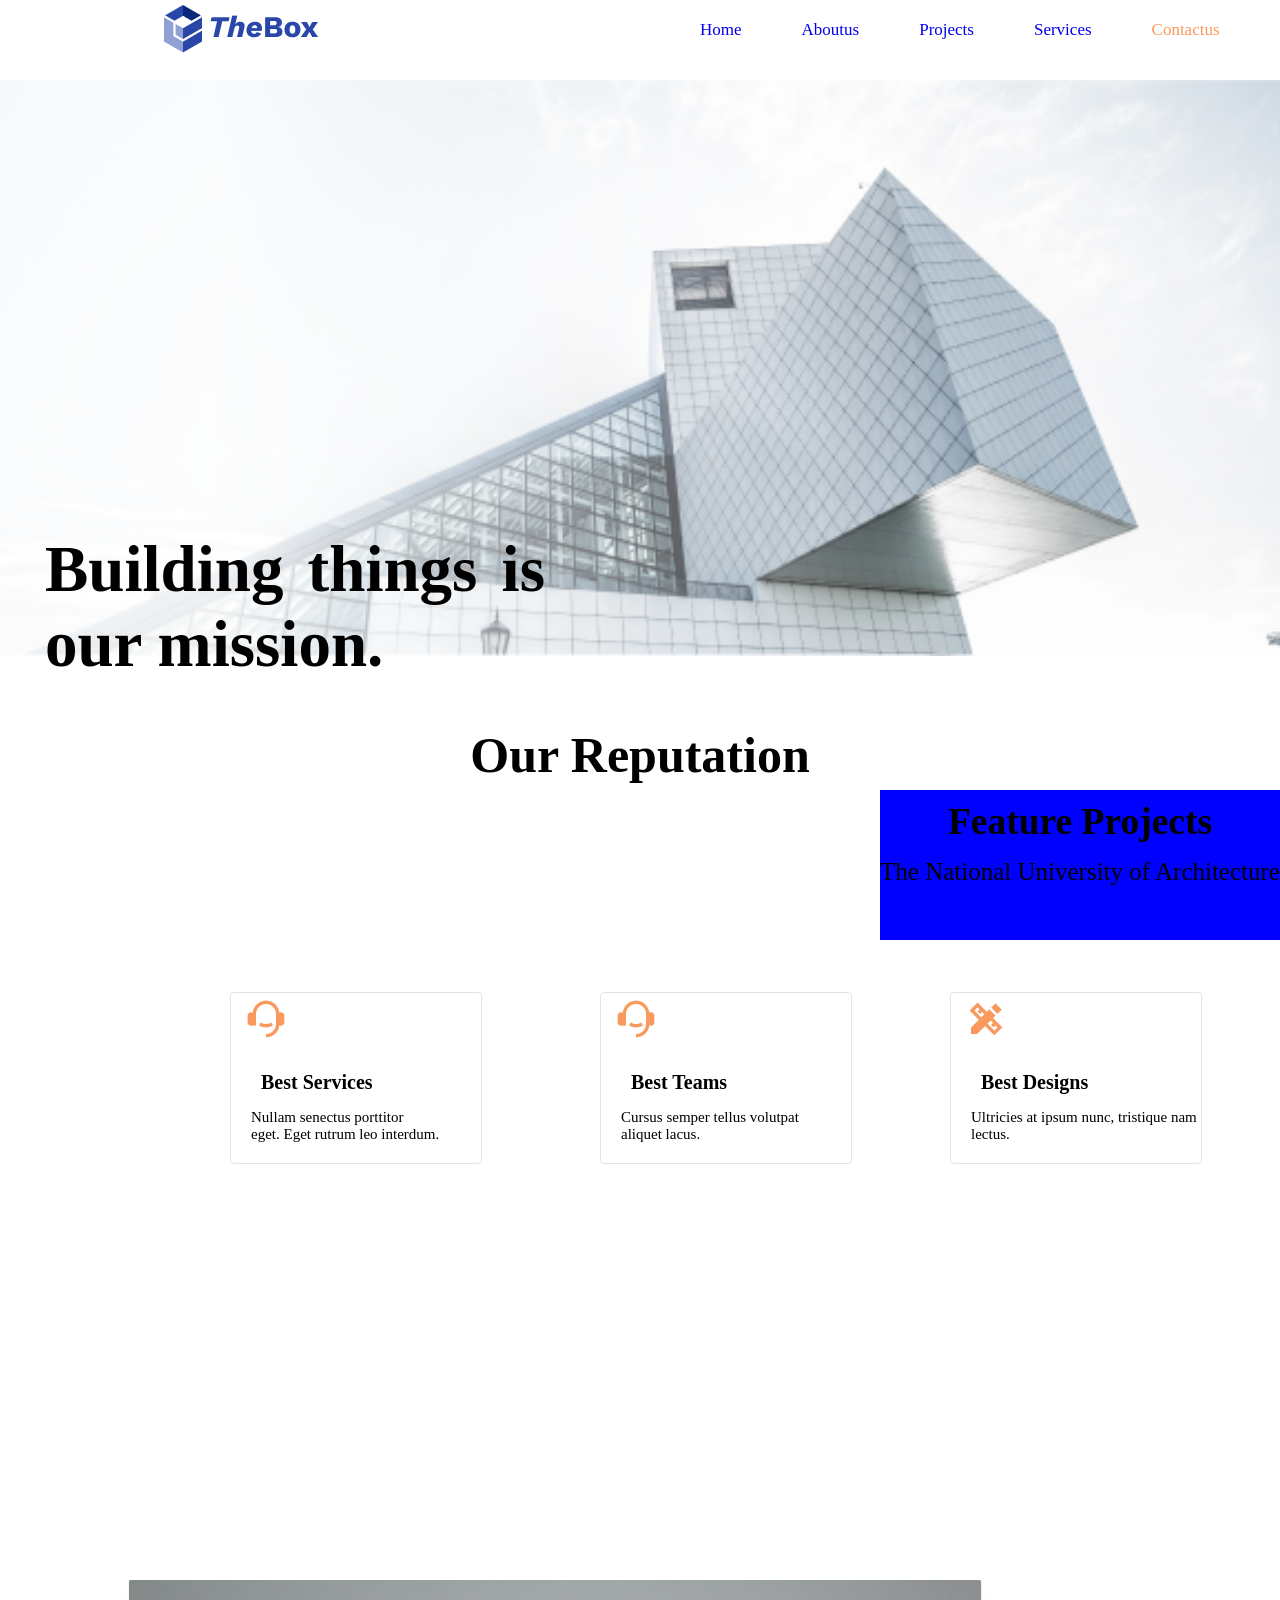
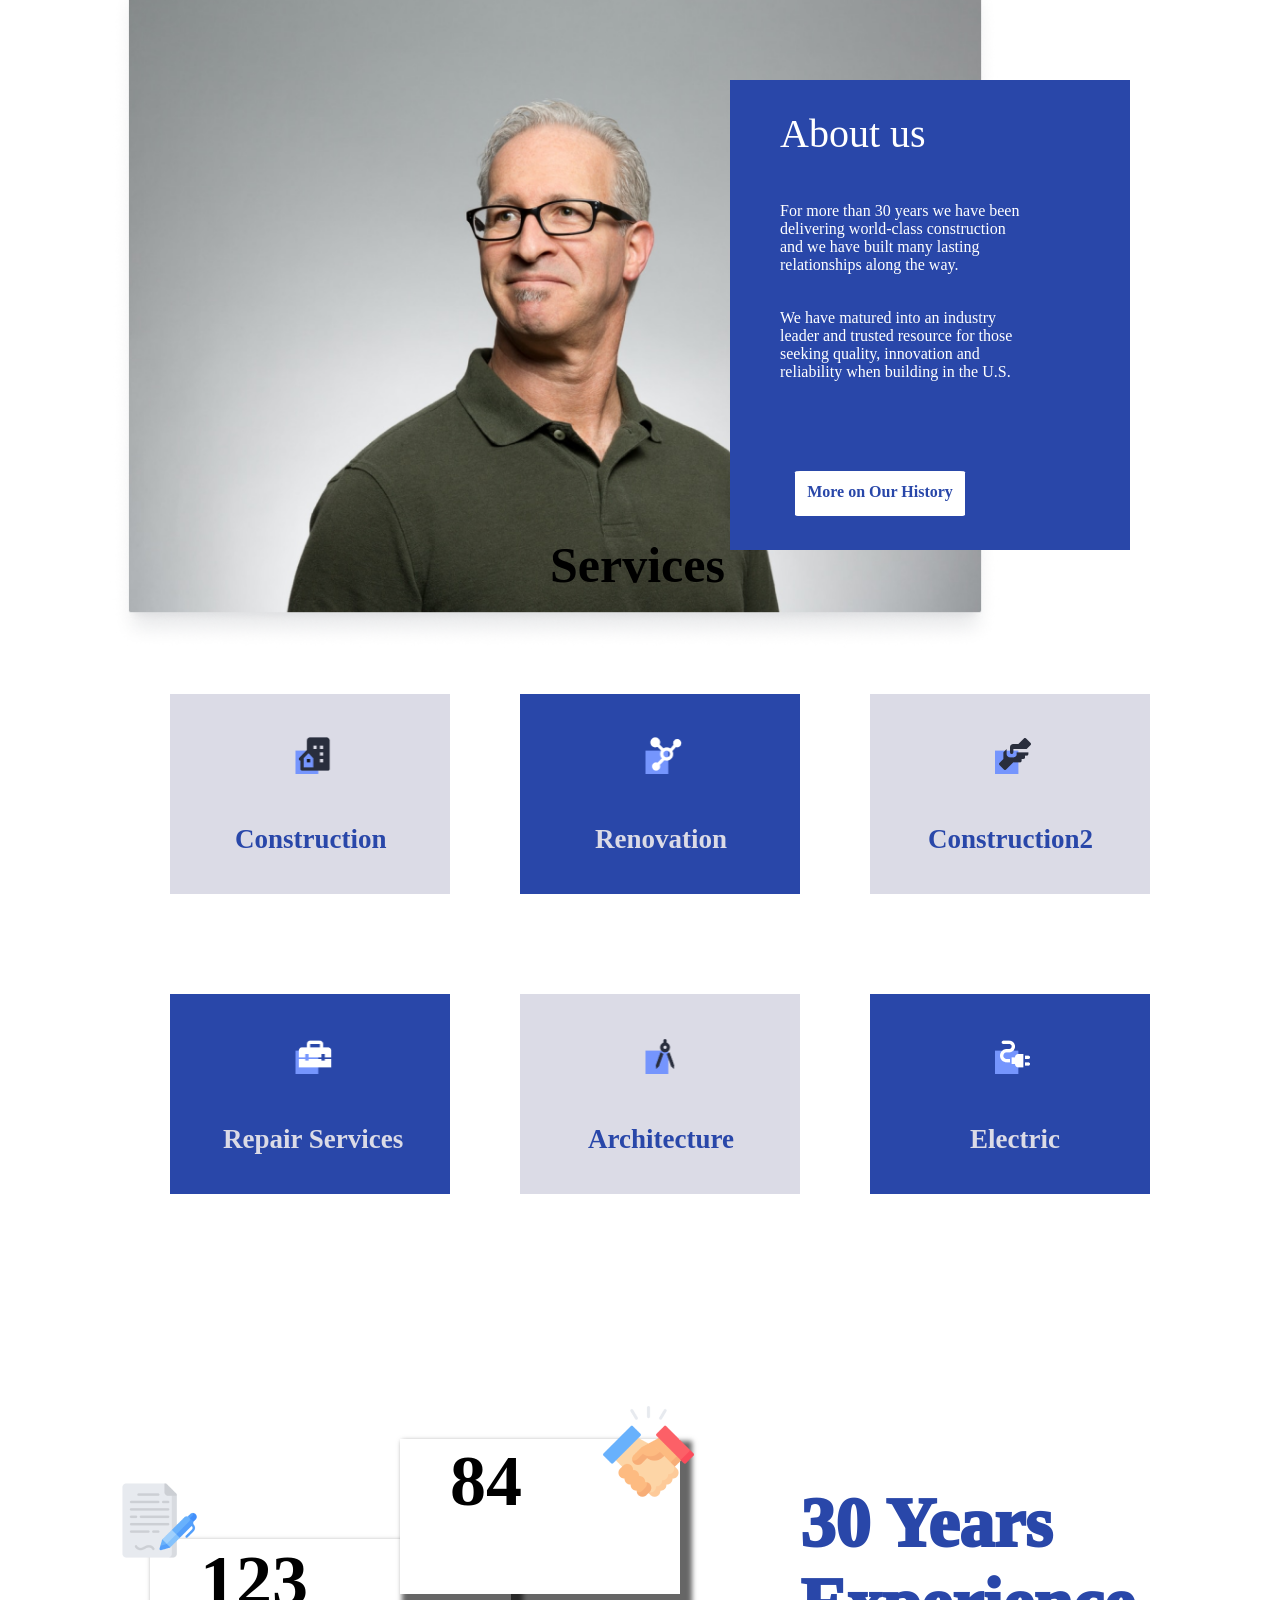
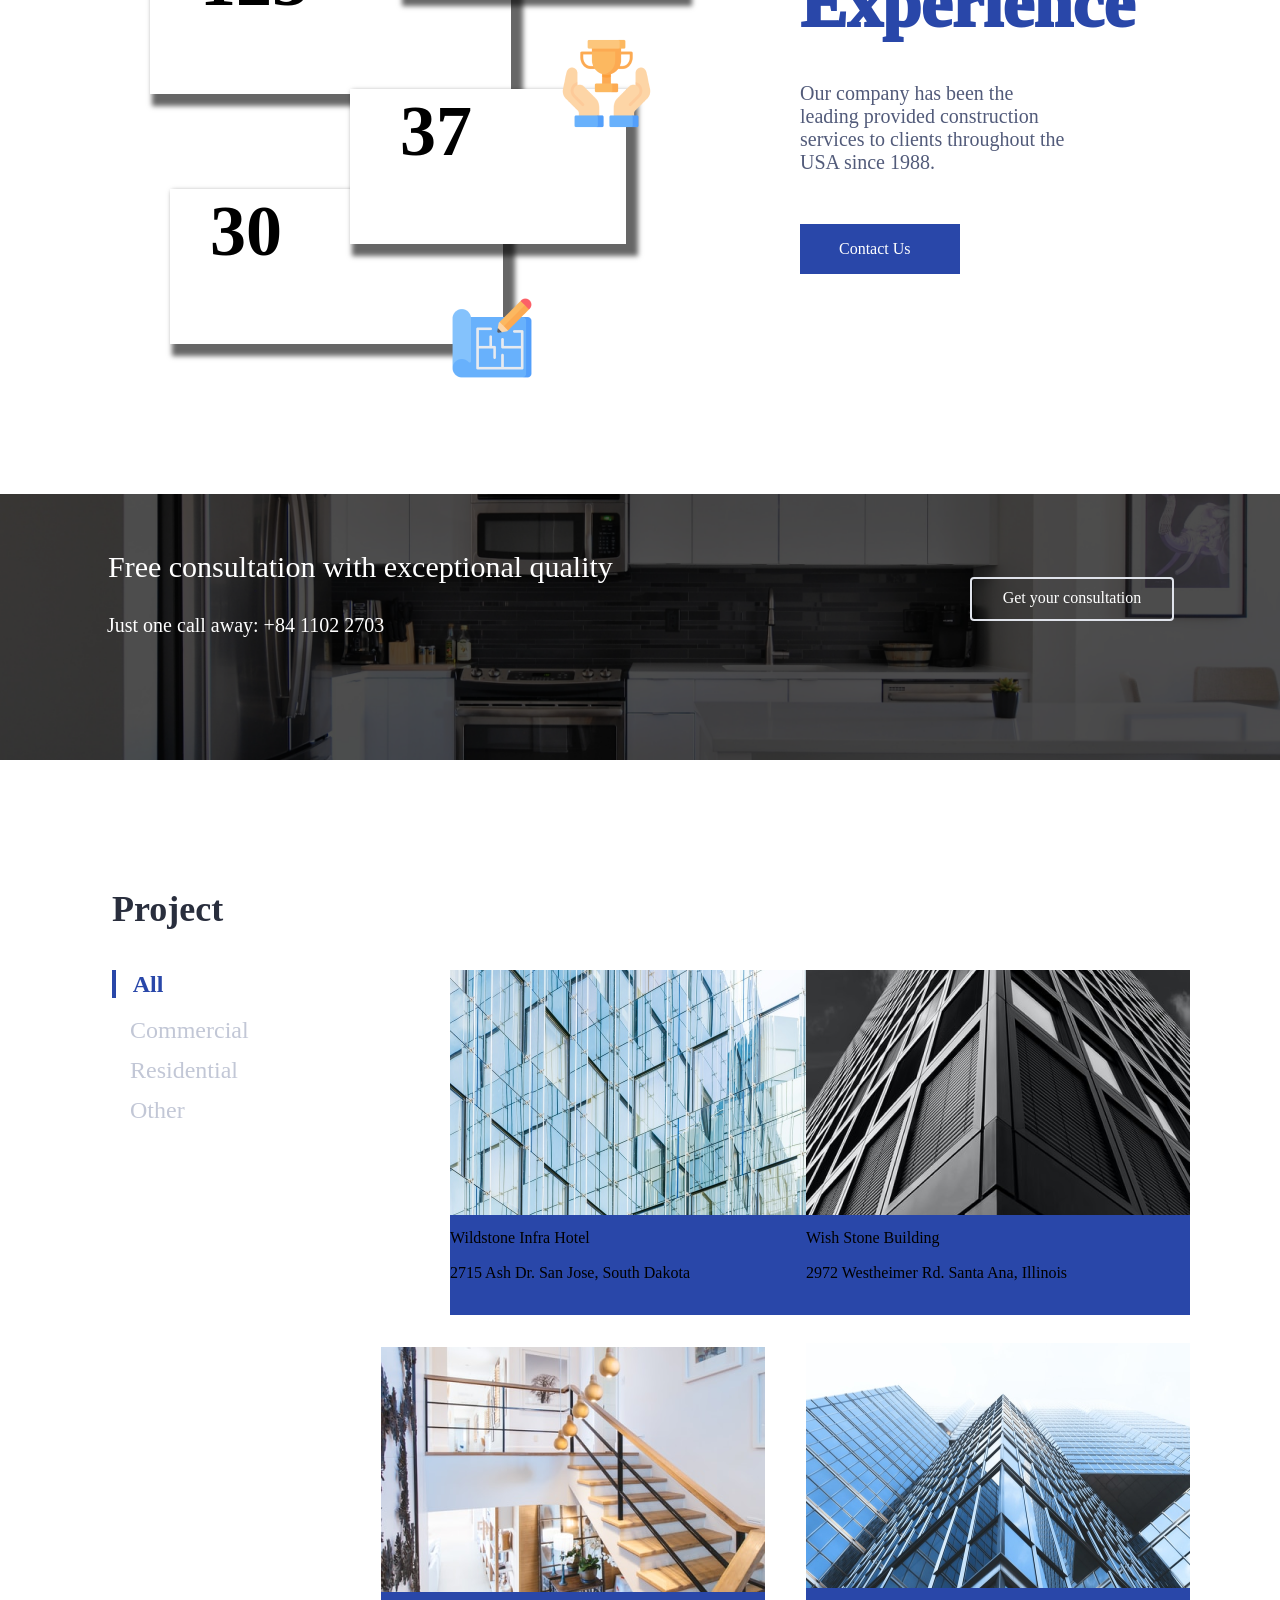
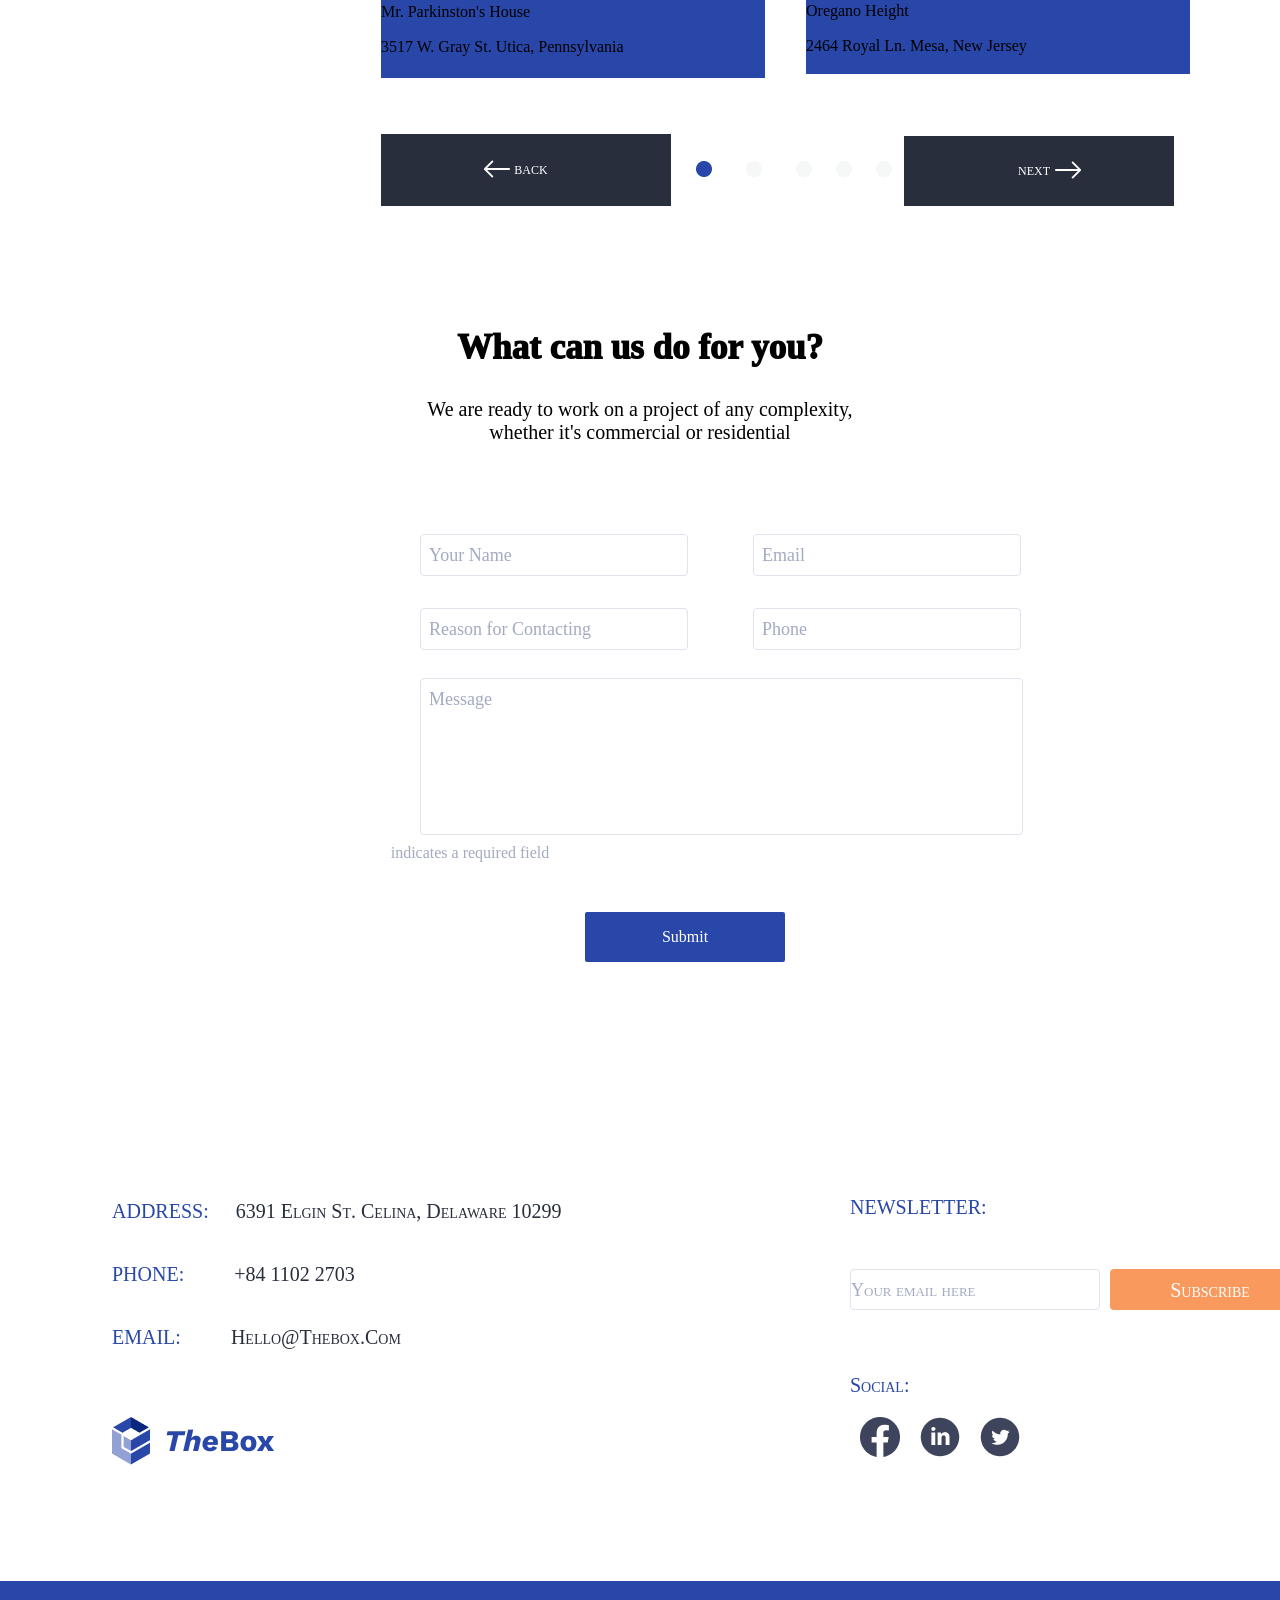
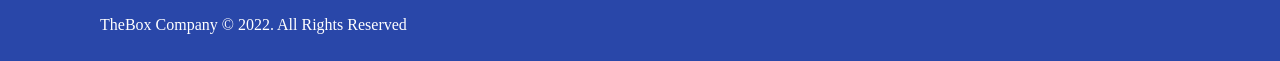
<file: index.html>
<!DOCTYPE html>
<html lang="en">
  <head>
    <meta charset="UTF-8" />
    <meta http-equiv="X-UA-Compatible" content="IE=edge" />
    <meta name="viewport" content="width=device-width, initial-scale=1.0" />
    <link rel="stylesheet" href="css/style.css" />
    <title>Document</title>
  </head>
  <body>
    <header class="header">
      <div class="box">
        <a href="#"> Home </a>
        <a href="#"> Aboutus </a>
        <a href="#"> Projects </a>
        <a href="#"> Services </a>
        <a href="#" class="box_contact"> Contactus </a>
      </div>

      <div class="icon">
        <img src="/img/Random Symboles 3.png" alt="" />
      </div>
      <div class="company">
        <img src="/img/TheBox.png" alt="" />
      </div>
    </header>
    <div class="picture"><img src="/img/Hero (2).png" alt="" /></div>

    <div class="title">Building things is our mission.</div>
    <div class="small_box">
      <div class="text_small_box">
        <h2><a>Feature Projects </a></h2>
      </div>
      <div class="text_small_box2">
        <a>The National University of Architecture</a>
      </div>
    </div>
    <div class="reputation">
      <h3>Our Reputation</h3>

      <div class="reputations_example_1">
        <img src="/img/icon9.png" alt="" class="icon_9" />
        <div class="text_reputation_1">
          <h4>Best Services</h4>
          Nullam senectus porttitor <br />
          eget. Eget rutrum leo interdum.
        </div>
      </div>
      <div class="reputations_example_2">
        <img src="/img/icon9.png" alt="" class="icon_9" />
        <div class="text_reputation_2">
          <h4>Best Teams</h4>
          Cursus semper tellus volutpat <br />
          aliquet lacus.
        </div>
      </div>
      <div class="reputations_example_3">
        <img src="/img/icon10.png" alt="" class="icon_10" />
        <div class="text_reputation_3">
          <h4>Best Designs</h4>
          Ultricies at ipsum nunc, tristique nam <br />
          lectus.
        </div>
      </div>
    </div>
    <div class="picture_2">
      <img src="/img/unsplash_6anudmpILw4.png" alt="" />
    </div>
    <div class="box_about_us">
      <div class="about_us">About us</div>
      <div class="text_about_us">
        For more than 30 years we have been delivering world-class construction
        and we have built many lasting relationships along the way.
      </div>
      <div class="text_about_us2">
        We have matured into an industry leader and trusted resource for those
        seeking quality, innovation and reliability when building in the U.S.
      </div>
      <div class="block_about_us">
        <div class="text_block_about_us">More on Our History</div>
      </div>
    </div>
    <div class="services">
      <h1>Services</h1>
      <div class="Construction">
        <img src="/img/iconicon3.png" alt="" class="img_construction" />
        <div class="text_construction">Construction</div>
      </div>

      <div class="Renovation">
        <img src="/img/icon4.png" alt="" class="img_renovation" />
        <div class="text_renovation">Renovation</div>
      </div>
      <div class="Construction2">
        <img src="/img/icon5.png" alt="" class="img_construction2" />
        <div class="text_construction2">Construction2</div>
      </div>

      <div class="Repair_Services">
        <img src="/img/icon6.png" alt="" class="img_repair_services" />
        <div class="text_repair_services">Repair Services</div>
      </div>
      <div class="Architecture">
        <img src="/img/icon7.png" alt="" class="img_architecture" />
        <div class="text_architecture">Architecture</div>
      </div>
      <div class="Electric">
        <img src="/img/icon8.png" alt="" class="img_electric" />
        <div class="text_electric">Electric</div>
      </div>
    </div>
    <div class="block_30_years">
      <div class="mini_boxes_1">
        <div class="numbers_mini_boxes_1">84</div>
        <div class="text_mini_boxes_1"></div>
      </div>
      <div class="mini_boxes_2">
        <div class="numbers_mini_boxes_2">123</div>
        <div class="text_mini_boxes_2"></div>
      </div>
      <div class="mini_boxes_3">
        <div class="numbers_mini_boxes_3">37</div>
        <div class="text_mini_boxes_3"></div>
      </div>
      <div class="mini_boxes_4">
        <div class="numbers_mini_boxes_4">30</div>
        <div class="text_mini_boxes_4"></div>
      </div>
      <div class="Years_Experience">30 Years Experience</div>
      <div class="text_Years">
        Our company has been the leading provided construction services to
        clients throughout the USA since 1988.
      </div>
      <div class="Contact_Us">
        <div class="text_contact_us">Contact Us</div>
      </div>
      <div class="picture_3">
        <img src="/img/illus.png" alt="" />
      </div>
      <div class="picture_4">
        <img src="/img/2.png" alt="" />
      </div>
      <div class="picture_5">
        <img src="/img/3.png" alt="" />
      </div>
      <div class="picture_6">
        <img src="/img/4.png" alt="" />
      </div>
    </div>
    <div class="picture_7">
      <img src="/img/unsplash_MP0bgaS_d1c.png" alt="" />
      <div class="text_picture_7">
        Free consultation with exceptional quality
      </div>
      <div class="call_number_picture_7">Just one call away: +84 1102 2703</div>
      <div class="consultation">
        <div class="text_consultation">Get your consultation</div>
      </div>
    </div>
    <div class="project">
      <div class="text_project">Project</div>
      <div class="text_all"></div>
      <div class="project_tex"></div>
      <div class="all">
        <div class="button_all"></div>
        <div class="all_text">All</div>
      </div>
      <div class="texts_all">
        Commercial <br />
        Residential <br />
        Other <br />
      </div>

      <div class="first_project">
        <img
          src="/img/unsplash_T0iFfJw-rB011.png"
          alt=""
          class="first_project_picture"
        />
        <div class="container_1"></div>
        <div class="container_1_text">
          Wildstone Infra Hotel <br />
          2715 Ash Dr. San Jose, South Dakota
        </div>
      </div>

      <div class="second_project">
        <img
          src="/img/unsplash_8oRCwrBn_Fc12.png"
          alt=""
          class="second_project_picture"
        />
        <div class="container_2"></div>
        <div class="container_2_text">
          Wish Stone Building <br />
          2972 Westheimer Rd. Santa Ana, Illinois
        </div>
        <div class="third_project">
          <img
            src="/img/unsplash_UV81E0oXXWQ13.png"
            alt=""
            class="third_project_picture"
          />
          <div class="container_3"></div>
          <div class="container_3_text">
            Mr. Parkinston's House <br />
            3517 W. Gray St. Utica, Pennsylvania
          </div>
        </div>
        <div class="fourth_project">
          <img
            src="/img/unsplash_gMes5dNykus14.png"
            alt=""
            class="fourth_project_picture"
          />
          <div class="container_4"></div>
          <div class="container_4_text">
            Oregano Height <br />
            2464 Royal Ln. Mesa, New Jersey
          </div>
        </div>

        <div class="back">
          <div class="back_button"><img src="/img/Vector1.png" alt="" /></div>

          <div class="back_text">BACK</div>
        </div>
        <div class="next">
          <div class="next_text">NEXT</div>
          <div class="next_button"><img src="/img/Vector2.png" alt="" /></div>
        </div>
        <div class="circles">
          <img src="/img/Ellipse 29.png" alt="" class="circle1" />
          <img src="/img/Ellipse 30.png" alt="" class="circle2" />
          <img src="/img/Ellipse 30.png" alt="" class="circle3" />
          <img src="/img/Ellipse 30.png" alt="" class="circle4" />
          <img src="/img/Ellipse 30.png" alt="" class="circle5" />
        </div>
      </div>
      <div class="What_can_us_do_for_you">
        <div class="text">What can us do for you?</div>
        <div class="mini_text">
          We are ready to work on a project of any complexity, <br />
          whether it's commercial or residential
        </div>
        <div class="box_your_name">
          <div class="text_your_name">Your Name</div>
        </div>
        <div class="box_Reason_for_Contacting">
          <div class="text_Reason_for_Contacting">Reason for Contacting</div>
        </div>
        <div class="box_Email"><div class="text_Email">Email</div></div>
        <div class="box_Phone"><div class="text_phone">Phone</div></div>
        <div class="box_Message"><div class="text_Message">Message</div></div>
        <div class="indicates_a_required_field">indicates a required field</div>
        <div class="Submit">Submit</div>
      </div>
    </div>
    <div class="finally_box">
      <div class="finally_box_Address">
        ADDRESS:
        <div class="finally_box_Address_text">
          6391 Elgin St. Celina, Delaware 10299
        </div>
      </div>
      <div class="finally_box_Phone">
        PHONE:
        <div class="finally_box_phone_text">+84 1102 2703</div>
      </div>
      <div class="finally_box_email">
        EMAIL:
        <div class="finally_box_email_text">hello@thebox.com</div>
      </div>
      <div class="finally_box_Newsletter">
        NEWSLETTER:

        <div class="button_Newsletter_1">
          <div class="finally_box_Newsletter_text">Your email here</div>
        </div>
        <div class="button_Newsletter_2">
          <div class="finally_box_Newsletter_text2">Subscribe</div>
        </div>
      </div>
      <div class="finally_box_Social">
        Social:
        <div class="picture_social">
          <a
            href="http://htmlbook.ru/samlayout/blochnaya-verstka/blochnaya-model?ysclid=lbkt159bdp471306022"
          >
            <img
              src="/img/akar-icons_facebook-fill.png"
              alt=""
              class="picture_social1"
          /></a>
          <img
            src="/img/entypo-social_linkedin-with-circle.png"
            alt=""
            class="picture_social2"
          />
          <img
            src="/img/entypo-social_twitter-with-circle.png"
            alt=""
            class="picture_social3"
          />
        </div>
      </div>
      <img src="/img/logo.png" alt="" class="the_box" />
    </div>
    <footer class="footer">
      <div class="text_footer">TheBox Company © 2022. All Rights Reserved</div>
    </footer>
  </body>
</html>
</file>
<file: css/style.css>
* {
  padding: 0;
  margin: 0;
}
html {
  overflow-x: hidden;
}
/* div { 
  min-width:  800px;
    padding: 10px;} */
.box {
  /* position: absolute;
  line-height: 30px;
  float: left;
  right: 5px;
  word-spacing: 80px;
  text-decoration: none; */
  display: flex;
  padding: 0px;
  gap: 60px;
  position: relative;
  font-size: 17px;
  /* width: 577px; */
  /* height: 21px; */
  left: 700px;
  top: 20px;
}
.box_contact {
  color: #f9995d;
}
.header {
  background-color: #ffffff;
  height: 60px;
  font-size: 12px;
  min-width: 900px;
}
.icon {
  position: absolute;
  width: 111px;
  height: 35px;
  left: 164px;
  top: 5px;
}
.company {
  position: absolute;
  width: 111px;
  height: 35px;
  left: 210px;
  top: 15px;
}
.text_small_box {
  position: relative;
  top: 10px;
  font-size: 25px;
}
.text_small_box2 {
  position: relative;
  top: 25px;
  font-size: 25px;
}
.title {
  position: absolute;
  width: 500px;
  height: 68px;
  left: 44.96px;
  font-family: "Work Sans";
  font-size: 65px;
  /* line-height: 84.46px; */
  font-weight: 600;
  bottom: 300px;
  text-align: justify;
}

.small_box {
  position: absolute;
  background-color: blue;
  height: 150px;
  width: 400px;
  right: 0px;
  /* padding: 8px 4px 4px 4px; */
  text-align: center;
  bottom: -40px;
}
.picture {
  /* display: flex; */
  position: relative;
  /* height: 630px; */
  /* width: 578px; */
  /* width: 2000px; */
  /* left: 0px; */
  top: 20px;
  z-index: -5;
}
.picture > img {
  width: 100%;
  display: block;
}
.reputation {
  position: relative;
  bottom: -90px;
  /* left: 584px; */
  font-size: 50px;
}
a {
  text-decoration: none;
}
.picture_2 {
  display: flex;
  position: absolute;
  bottom: -1350px;
  left: 110px;
  width: 920px;
  height: 670px;
}
.reputations_example_1 {
  position: absolute;
  display: inline-block;
  /* background-color: coral; */
  width: 250px;
  height: 170px;
  padding: 20px, 20px, 40px, 20px;
  bottom: -400px;
  left: 230px;
  margin: 0 0 20px 0;
  border: 1.4px solid #e0e3eb;
  border-radius: 4px;
}
.text_reputation_1 {
  position: relative;
  margin: 50px 10px 20px 10px;
  font-size: 15px;
  left: 10px;
  bottom: 30px;
}
a.box:hover {
  color: chartreuse;
  text-decoration: underline;
}
.reputations_example_2 {
  position: absolute;
  display: inline-block;
  /* background-color: cadetblue; */
  width: 250px;
  height: 170px;
  padding: 20px, 20px, 40px, 20px;
  bottom: -400px;
  left: 600px;
  margin: 0 0 20px 0;
  border: 1.4px solid #e0e3eb;
  border-radius: 4px;
}
.icon_9 {
  position: relative;
  left: 15px;
}
.icon_10 {
  position: relative;
  left: 15px;
}
.text_reputation_2 {
  position: relative;
  margin: 50px 10px 20px 10px;
  font-size: 15px;
  left: 10px;
  bottom: 30px;
}
.reputations_example_3 {
  position: absolute;
  display: inline-block;
  /* background-color: rgb(52, 236, 15); */
  width: 250px;
  height: 170px;
  padding: 20px, 20px, 40px, 20px;
  bottom: -400px;
  left: 950px;
  margin: 0 0 20px 0;
  border: 1.4px solid #e0e3eb;
  border-radius: 4px;
}
.text_reputation_3 {
  position: relative;
  margin: 50px 10px 20px 10px;
  font-size: 15px;
  left: 10px;
  bottom: 30px;
}
.box_about_us {
  position: absolute;
  background-color: #2947a9;
  width: 250px;
  height: 400px;
  padding: 0px 100px 70px 50px;
  bottom: -1250px;
  right: 150px;
}
.about_us {
  position: relative;
  font-size: 40px;
  color: #ffff;
  top: 30px;
  font-weight: 6;
}
.text_about_us {
  position: relative;
  top: 75px;
  color: #ffffff;
}
.text_about_us2 {
  position: relative;
  top: 110px;
  color: #ffffff;
}
.block_about_us {
  position: relative;
  width: 170px;
  height: 45px;
  background-color: #ffffff;
  top: 200px;
  left: 15px;
  border-radius: 3%;
  text-align: center !important;
  font-weight: 600;
  color: #2947a9;
}
.text_block_about_us {
  position: relative;
  top: 12px;
}
h1 {
  position: absolute;
  bottom: -1500px;
  left: 600px;
  font-size: 50px;
}
h3 {
  position: relative;
  text-align: center;
  font-size: 50px;
}
h4 {
  margin: 10px 10px 15px 10px;
  font-size: 20px;
}
h5.text_reputation_1 {
  width: 500px;
}
/* h6 {
  position: absolute;
  font-size: 15px;
  left: 100px;
  top: 120px;
} */
.services {
  position: relative;
  /* top: 100px; */
  right: 50px;
}
.Construction {
  position: absolute;
  display: flex;
  width: 280px;
  height: 200px;
  background-color: rgb(219, 219, 230);
  bottom: -1800px;
  left: 220px;
}
.text_construction {
  position: relative;
  top: 130px;
  text-align: center;
  left: 65px;
  color: #2947a9;
  font-weight: 600;
  font-size: 27px;
}
.img_construction {
  position: inherit;
  top: 40px;
  width: 40px;
  height: 40px;
  padding: 0px;
  margin: 0px;
  left: 125px;
}
.Renovation {
  position: absolute;
  display: flex;
  width: 280px;
  height: 200px;
  background-color: #2947a9;
  bottom: -1800px;
  left: 570px;
}
.text_renovation {
  position: relative;
  top: 130px;
  left: 75px;
  color: rgb(219, 219, 230);
  font-weight: 600;
  font-size: 27px;
}
.img_renovation {
  position: inherit;
  top: 40px;
  width: 40px;
  height: 40px;
  padding: 0px;
  margin: 0px;
  left: 125px;
}
.Construction2 {
  position: absolute;
  display: flex;
  width: 280px;
  height: 200px;
  background-color: rgb(219, 219, 230);
  bottom: -1800px;
  left: 920px;
}

.text_construction2 {
  position: relative;
  top: 130px;
  left: 58px;
  color: #2947a9;
  font-weight: 600;
  font-size: 27px;
}
.img_construction2 {
  position: inherit;
  top: 40px;
  width: 40px;
  height: 40px;
  padding: 0px;
  margin: 0px;
  left: 125px;
}
.Repair_Services {
  position: absolute;
  display: flex;
  width: 280px;
  height: 200px;
  background-color: #2947a9;
  bottom: -2100px;
  left: 220px;
}
.text_repair_services {
  position: relative;
  top: 130px;
  left: 53px;
  color: rgb(219, 219, 230);
  font-weight: 600;
  font-size: 27px;
}
.img_repair_services {
  position: inherit;
  top: 40px;
  width: 40px;
  height: 40px;
  padding: 0px;
  margin: 0px;
  left: 125px;
}
.Architecture {
  position: absolute;
  display: flex;
  width: 280px;
  height: 200px;
  background-color: rgb(219, 219, 230);
  bottom: -2100px;
  left: 570px;
}
.text_architecture {
  position: relative;
  top: 130px;
  left: 68px;
  color: #2947a9;
  font-weight: 600;
  font-size: 27px;
}
.img_architecture {
  position: inherit;
  top: 40px;
  width: 40px;
  height: 40px;
  padding: 0px;
  margin: 0px;
  left: 125px;
}
.Electric {
  position: absolute;
  display: flex;
  width: 280px;
  height: 200px;
  background-color: #2947a9;
  bottom: -2100px;
  left: 920px;
}
.text_electric {
  position: relative;
  top: 130px;
  left: 100px;
  color: rgb(219, 219, 230);
  font-weight: 600;
  font-size: 27px;
}
.img_electric {
  position: inherit;
  top: 40px;
  width: 40px;
  height: 40px;
  padding: 0px;
  margin: 0px;
  left: 125px;
}
.block_30_years {
  position: relative;
  top: 100px;
}
.mini_boxes_1 {
  position: absolute;
  width: 280px;
  height: 155px;
  left: 400px;
  bottom: -2400px;
  background-color: #ffffff;
  box-shadow: 7px 7px 5px 5px rgba(0, 0, 0, 0.6);
}
/* h2{
  width: 115px;
height: 65px;
font-weight: 600;
font-size: 72px;
line-height: 84px;
margin-left: 70px;
} */

.numbers_mini_boxes_1 {
  width: 115px;
  height: 65px;
  font-weight: 600;
  font-size: 72px;
  line-height: 84px;
  margin-left: 50px;
}
.numbers_mini_boxes_2 {
  width: 115px;
  height: 65px;
  font-weight: 600;
  font-size: 72px;
  line-height: 84px;
  margin-left: 50px;
}
.numbers_mini_boxes_3 {
  width: 115px;
  height: 65px;
  font-weight: 600;
  font-size: 72px;
  line-height: 84px;
  margin-left: 50px;
}
.numbers_mini_boxes_4 {
  width: 115px;
  height: 65px;
  font-weight: 600;
  font-size: 72px;
  line-height: 84px;
  margin-left: 40px;
  z-index: 5;
}
.mini_boxes_2 {
  position: absolute;
  width: 361px;
  height: 155px;
  left: 150px;
  bottom: -2500px;
  background-color: #ffffff;
  z-index: -10;
  box-shadow: 7px 7px 5px 5px rgba(0, 0, 0, 0.6);
}

.mini_boxes_3 {
  position: absolute;
  width: 276px;
  height: 155px;
  left: 350px;
  bottom: -2650px;
  background-color: #ffffff;
  z-index: 4;
  box-shadow: 7px 7px 5px 5px rgba(0, 0, 0, 0.6);
}
.mini_boxes_4 {
  position: absolute;
  width: 333px;
  height: 155px;
  left: 170px;
  bottom: -2750px;
  background-color: #ffffff;
  z-index: -11;
  box-shadow: 7px 7px 5px 5px rgba(0, 0, 0, 0.6);
}
.text_mini_boxes_1 {
}
.text_mini_boxes_2 {
}
.text_mini_boxes_3 {
}
.text_mini_boxes_4 {
}
.Years_Experience {
  position: absolute;
  bottom: -2450px;
  left: 800px;
  font-size: 70px;
  color: #2947a9;
  font-weight: 1000;
}
.text_Years {
  position: absolute;
  bottom: -2580px;
  left: 800px;
  font-size: 20px;
  color: #525b7a;
  font-weight: 100;
  max-width: 270px;
}
.Contact_Us {
  position: absolute;
  width: 160px;
  height: 50px;
  background-color: #2947a9;
  left: 800px;
  bottom: -2680px;
}
.text_contact_us {
  padding: 16px 39px;
  font-weight: 3px;
  color: white;
}
.picture_3 {
  position: absolute;
  left: 120px;
  bottom: -2370px;
}
.picture_4 {
  position: absolute;
  left: 600px;
  bottom: -2310px;
}
.picture_5 {
  position: absolute;
  left: 560px;
  bottom: -2540px;
  z-index: 6;
}
.picture_6 {
  position: absolute;
  left: 450px;
  bottom: -2790px;
}
.picture_7 {
  position: relative;
  top: 3000px;
  z-index: -2px;
}
.picture_7 > img {
  width: 100%;
  display: block;
}

.text_picture_7 {
  position: relative;
  left: 108px;
  top: -210px;
  z-index: 4px;
  color: #ffffff;
  font-size: 30px;
}
.call_number_picture_7 {
  position: relative;
  left: 107px;
  top: -180px;
  z-index: 4px;
  color: #ffffff;
  font-size: 20px;
  bottom: -100px;
  font-weight: 70;
  line-break: 20px;
  gap: 5px;
}
img {
  /* max-width: 1330px; */
}
.consultation {
  position: inherit;
  width: 200px;
  height: 40px;
  left: 970px;
  margin: 0 0 20px 0;
  border: 2px solid #e0e3eb;
  border-radius: 4px;
  bottom: 240px;
}
.text_consultation {
  position: relative;
  text-align: center;
  top: 10px;
  gap: 5px;
  font-weight: 2px;
  /* left: 1000px; */
  /* top: -210px; */
  color: #fff;
}
.project {
  position: absolute;
  height: 1098px;
  left: 0px;
  right: 0px;
  top: 4000px;

  background: #ffffff;
}
.text_project {
  position: absolute;
  width: 148px;
  height: 42px;
  left: 112px;
  top: 88px;

  /* Heading/4 */

  font-family: "Work Sans";
  font-style: normal;
  font-weight: 700;
  font-size: 36px;
  line-height: 42px;

  /* Neutral/800 */

  color: #292e3d;
}
.all {
  display: flex;
  flex-direction: row;
  align-items: center;
  padding: 0px;
  gap: 16px;

  position: absolute;
  width: 52px;
  height: 28px;
  left: 112px;
  top: 170px;
}
.all_text {
  width: 32px;
  height: 28px;

  font-family: "Work Sans";
  font-style: normal;
  font-weight: 700;
  font-size: 24px;
  line-height: 28px;
  text-align: center;

  /* Primary */

  color: #2947a9;

  /* Inside auto layout */

  flex: none;
  order: 1;
  flex-grow: 0;
}
.button_all {
  position: relative;
  width: 4px;
  height: 28px;
  background: #2947a9;
  flex: none;
  order: 0;
  flex-grow: 0;
}
.texts_all {
  /* flex-direction: row; */
  align-items: center;
  padding: 0px;
  gap: 16px;
  position: relative;
  /* width: 162px;
  height: 28px; */
  left: 130px;
  top: 210px;
  width: 142px;
  height: 28px;
  font-weight: 500;
  font-size: 24px;
  line-height: 40px;
  color: #c2c7d6;
  flex: none;
  order: 1;
  flex-grow: 0;
}
.first_project {
  display: flex;
  flex-direction: column;
  align-items: flex-start;
  position: absolute;
  width: 350px;
  height: 331px;
  left: 450px;
  top: 170px;

  border-radius: 2px;
}
.first_project_picture {
  width: 384px;
  height: 247px;
  /* Inside auto layout */

  flex: none;
  order: 0;
  align-self: stretch;
  flex-grow: 0;
}
.container_1 {
  position: inherit;
  display: flex;
  flex-direction: column;
  justify-content: center;
  align-items: flex-start;
  padding: 0px 12px 16px;
  gap: 5px;
  top: 245px;
  width: 360px;
  height: 84px;

  /* Primary */

  background: #2947a9;

  /* Inside auto layout */

  flex: none;
  order: 1;
  align-self: stretch;
  flex-grow: 0;
}
.container_1_text {
  position: inherit;
  line-height: 35px;
  top: 250px;
  z-index: 4;
}
.second_project {
  display: flex;
  flex-direction: column;
  align-items: flex-start;
  padding: 0px;

  position: absolute;
  width: 384px;
  height: 331px;
  right: 90px;
  top: 170px;

  border-radius: 2px;
}
.second_project_picture {
  width: 384px;
  height: 247px;
  /* Inside auto layout */

  flex: none;
  order: 0;
  align-self: stretch;
  flex-grow: 0;
}
.container_2 {
  position: inherit;
  display: flex;
  flex-direction: column;
  justify-content: center;
  align-items: flex-start;
  padding: 0px 12px 16px;
  gap: 5px;
  top: 245px;
  width: 360px;
  height: 84px;

  /* Primary */

  background: #2947a9;

  /* Inside auto layout */

  flex: none;
  order: 1;
  align-self: stretch;
  flex-grow: 0;
}
.container_2_text {
  position: inherit;
  line-height: 35px;
  top: 250px;
  z-index: 4;
}
.third_project {
  display: flex;
  flex-direction: column;
  align-items: flex-start;
  padding: 0px;

  position: relative;
  width: 384px;
  height: 331px;
  left: -425px;
  top: 130px;

  border-radius: 2px;
}
.third_project_picture {
  width: 384px;
  height: 247px;
  /* Inside auto layout */

  flex: none;
  order: 0;
  align-self: stretch;
  flex-grow: 0;
}
.container_3 {
  position: absolute;
  display: flex;
  flex-direction: column;
  justify-content: center;
  align-items: flex-start;
  padding: 0px 12px 16px;
  gap: 5px;
  top: 245px;
  width: 360px;
  height: 70px;

  /* Primary */

  background: #2947a9;

  /* Inside auto layout */

  flex: none;
  order: 1;
  align-self: stretch;
  flex-grow: 0;
}
.container_3_text {
  position: inherit;
  bottom: ;
  line-height: 35px;
}
.fourth_project {
  display: flex;
  flex-direction: column;
  align-items: flex-start;
  padding: 0px;

  position: absolute;
  width: 384px;
  height: 331px;
  /* right: 50px; */
  top: 373px;

  border-radius: 2px;
}
.forth_project_picture {
  width: 384px;
  height: 247px;
  /* Inside auto layout */

  flex: none;
  order: 0;
  align-self: stretch;
  flex-grow: 0;
}
.container_4 {
  position: inherit;
  display: flex;
  flex-direction: column;
  justify-content: center;
  align-items: flex-start;
  padding: 0px 12px 16px;
  gap: 5px;
  top: 245px;
  width: 360px;
  height: 70px;

  /* Primary */

  background: #2947a9;

  /* Inside auto layout */

  flex: none;
  order: 1;
  align-self: stretch;
  flex-grow: 0;
}
.container_4_text {
  position: inherit;
  line-height: 35px;
  top: 250px;
}
.back {
  position: relative;
  top: 200px;
  right: 425px;
  display: flex;
  flex-direction: row;
  justify-content: center;
  align-items: center;
  padding: 4px 20px;
  gap: 10px;

  width: 250px;
  height: 64px;

  /* Neutral/800 */

  background: #292e3d;
  /* transform: rotate(-180deg); */

  /* Inside auto layout */

  flex: none;
  order: 0;
  flex-grow: 0;
}
.back_button {
  position: inherit;
  top: 10px;
  height: 40px;
  width: 80px;
  left: 20px;
}
.back_text {
  position: relative;
  font-size: 12px;
  right: 40px;
  color: #fff;
}
.next {
  position: relative;
  top: 130px;
  left: 98px;
  display: flex;
  flex-direction: row;
  justify-content: center;
  align-items: center;
  padding: 4px 20px;
  gap: 10px;

  width: 230px;
  height: 62px;

  /* Neutral/800 */

  background: #292e3d;
  /* transform: rotate(-180deg); */

  /* Inside auto layout */

  flex: none;
  order: 0;
  flex-grow: 0;
}
.next_button {
  position: relative;
  top: 10px;
  height: 40px;
  width: 80px;
  left: 35px;
}
.next_text {
  position: relative;
  font-size: 12px;
  left: 40px;
  color: #fff;
}

.circles {
  position: relative;
  top: 85px;
  grid-column-gap: 30px;
  right: 60px;
}
.circle1 {
  position: relative;
  right: 50px;
}
.circle2 {
  position: relative;
  right: 20px;
}
.circle3 {
  position: relative;
  right: -10px;
}
.circle4 {
  position: relative;
  left: 30px;
}
.circle5 {
  position: relative;
  left: 50px;
}
.What_can_us_do_for_you {
  position: relative;
  top: 1100px;
  text-align: center;
}
.text {
  position: relative;
  font-size: 35px;
  font-weight: 1000;
  gap: 30px;
}
.mini_text {
  position: relative;
  font-weight: 400;
  top: 30px;
  font-size: 20px;
  line-height: 23px;
  text-align: center;
}
.box_your_name {
  display: flex;
  flex-direction: row;
  align-items: center;
  padding: 10px 8px;
  gap: 10px;
  position: absolute;
  height: 20px;
  width: 250px;
  left: 420px;
  right: 736px;
  top: 206px;
  background: #ffffff;
  border: 1px solid #e0e3eb;
  border-radius: 4px;
}
.text_your_name {
  font-weight: 400;
  font-size: 18px;
  line-height: 21px;
  color: #a3aac2;
  flex: none;
  order: 0;
  flex-grow: 0;
}
.box_Email {
  display: flex;
  flex-direction: row;
  align-items: center;
  padding: 10px 8px;
  gap: 10px;
  position: absolute;
  height: 20px;
  width: 250px;
  left: 753px;
  right: 736px;
  top: 206px;
  background: #ffffff;
  border: 1px solid #e0e3eb;
  border-radius: 4px;
}
.text_Email {
  font-weight: 400;
  font-size: 18px;
  line-height: 21px;
  color: #a3aac2;
  flex: none;
  order: 0;
  flex-grow: 0;
}
.box_Reason_for_Contacting {
  display: flex;
  flex-direction: row;
  align-items: center;
  padding: 10px 8px;
  gap: 10px;
  position: absolute;
  height: 20px;
  width: 250px;
  left: 420px;
  right: 736px;
  top: 280px;
  background: #ffffff;
  border: 1px solid #e0e3eb;
  border-radius: 4px;
}
.text_Reason_for_Contacting {
  font-weight: 400;
  font-size: 18px;
  line-height: 21px;
  color: #a3aac2;
  flex: none;
  order: 0;
  flex-grow: 0;
}

.box_Phone {
  display: flex;
  flex-direction: row;
  align-items: center;
  padding: 10px 8px;
  gap: 10px;
  position: absolute;
  height: 20px;
  width: 250px;
  left: 753px;
  right: 736px;
  top: 280px;
  background: #ffffff;
  border: 1px solid #e0e3eb;
  border-radius: 4px;
}
.text_phone {
  font-weight: 400;
  font-size: 18px;
  line-height: 21px;
  color: #a3aac2;
  flex: none;
  order: 0;
  flex-grow: 0;
}
.box_Message{
  display: flex;
flex-direction: row;
align-items: flex-start;
padding: 10px 8px;
gap: 10px;

position: absolute;
height: 135px;
width: 585px;
left: 420px;
right: 424px;
top: 350px;

background: #FFFFFF;
/* Neutral/100 */

border: 1px solid #E0E3EB;
border-radius: 4px;
}
.text_Message{
  font-weight: 400;
  font-size: 18px;
  line-height: 21px;
  color: #a3aac2;
  flex: none;
  order: 0;
  flex-grow: 0;
}
.indicates_a_required_field{
  position: relative;
right: 50px;
right: 170px;
top: 430px;
font-weight: 400;
font-size: 16px;
color: #a3aac2;
flex: none;
order: 0;
flex-grow: 0;
}
.Submit{
  display: flex;
flex-direction: row;
justify-content: center;
text-align: center;
align-items: center;
gap: 10px;
position: relative;
height: 50px;
left: 585px;
right: 584px;
top: 480px;
width: 200px;
background: #2947A9;
border-radius: 2px;
color: #fff;
}
.finally_box{
  position: absolute;
height: 377px;
left: 0px;
right: 0px;
top: 6000px;
background: #FFFFFF;
}
.finally_box_Address{
  display:flex;
  position: relative;
  font-family: 'Work Sans';
  font-style: normal;
  font-weight: 500;
  font-size: 20px;
  line-height: 23px;
  font-variant: small-caps;
  left: 112px;
  color: #2947A9;
  flex: none;
  order: 0;
  flex-grow: 0;
}
.finally_box_Address_text{
position: relative;
font-weight: 400;
font-size: 20px;
left: 27px;
line-height: 23px;
text-transform: capitalize;
color: #292E3D;
flex: none;
order: 1;
flex-grow: 0;
}
.finally_box_Phone{
  display:flex;
  position: relative;
  font-family: 'Work Sans';
  font-style: normal;
  font-weight: 500;
  font-size: 20px;
  line-height: 23px;
  font-variant: small-caps;
  left: 112px;
  top: 40px;
  color: #2947A9;
  flex: none;
  order: 0;
  flex-grow: 0;
}
.finally_box_phone_text{
  position: relative;
  font-weight: 400;
  font-size: 20px;
  left: 50px;
  line-height: 23px;
  text-transform: capitalize;
  color: #292E3D;
  flex: none;
  order: 1;
  flex-grow: 0;
}
.finally_box_email{
  display:flex;
  position: relative;
  font-family: 'Work Sans';
  font-style: normal;
  font-weight: 500;
  font-size: 20px;
  line-height: 23px;
  font-variant: small-caps;
  left: 112px;
  top: 80px;
  color: #2947A9;
  flex: none;
  order: 0;
  flex-grow: 0;
}
.finally_box_email_text{
  position: relative;
  font-weight: 400;
  font-size: 20px;
  left: 50px;
  line-height: 23px;
  text-transform: capitalize;
  color: #292E3D;
  flex: none;
  order: 1;
  flex-grow: 0;
}
.finally_box_Newsletter{
  /* display:flex; */
  position: relative;
  font-family: 'Work Sans';
  font-style: normal;
  font-weight: 500;
  font-size: 20px;
  line-height: 23px;
  font-variant: small-caps;
  left: 850px;
  bottom: 73px;
  color: #2947A9;
  flex: none;
  order: 0;
  flex-grow: 0;
}
.button_Newsletter_1{
  box-sizing: border-box;

/* Auto layout */

/* display: flex; */
/* text-align: center; */

flex-direction: row;
align-items: center;
/* padding: 10px 8px; */
gap: 10px;

position: relative;
width: 250px;
height: 41px;
/* right: 256px; */
top: 50px;

background: #FFFFFF;
/* Neutral/100 */

border: 1px solid #E0E3EB;
border-radius: 4px;
}
.finally_box_Newsletter_text{
  position: relative;
  font-weight: 400;
font-size: 18px;
line-height: 21px;
top: 10px;
/* Neutral/300 */

color: #A3AAC2;


/* Inside auto layout */

flex: none;
order: 0;
flex-grow: 0;
}
.button_Newsletter_2{
  position: relative;
  /* display: flex; */
flex-direction: row;
justify-content: center;
align-items: center;
text-align: center;
/* padding: 16px 20px; */
gap: 10px;
width: 200px;
height: 41px;
/* right: 256px; */
top: 9px;
left: 260px;
/* Secondary */
color: #fff;
background: #F9995D;
border-radius: 4px;
}
.finally_box_Newsletter_text2{
  position: relative;
  top: 10px;
}
.finally_box_Social{
  position: relative;
  font-family: 'Work Sans';
  font-style: normal;
  font-weight: 500;
  font-size: 20px;
  line-height: 23px;
  font-variant: small-caps;
  left: 850px;
  color: #2947A9;
  flex: none;
  order: 0;
  flex-grow: 0;
}
.picture_social{
  position: relative;
  display: flex;
width: 40px;
height: 40px;
top: 20px;

}
.picture_social1{
  position: relative;
  padding: 0px 10px;
}
.picture_social2{
position: relative;
padding: 0px 10px;
}
.picture_social3{
position: relative;
padding: 0px 10px;
}
.the_box{
  position: relative;
  bottom: 20px;
  left: 112px;
}

.footer{
  position: relative;
  top: 5300px;
  width: 100%;
  height: 80px;
  background: #2947A9;
  
}

.text_footer{
 position: relative;
 top: 35px;
 left: 100px;
 color: #FFFFFF;
}
</file>
